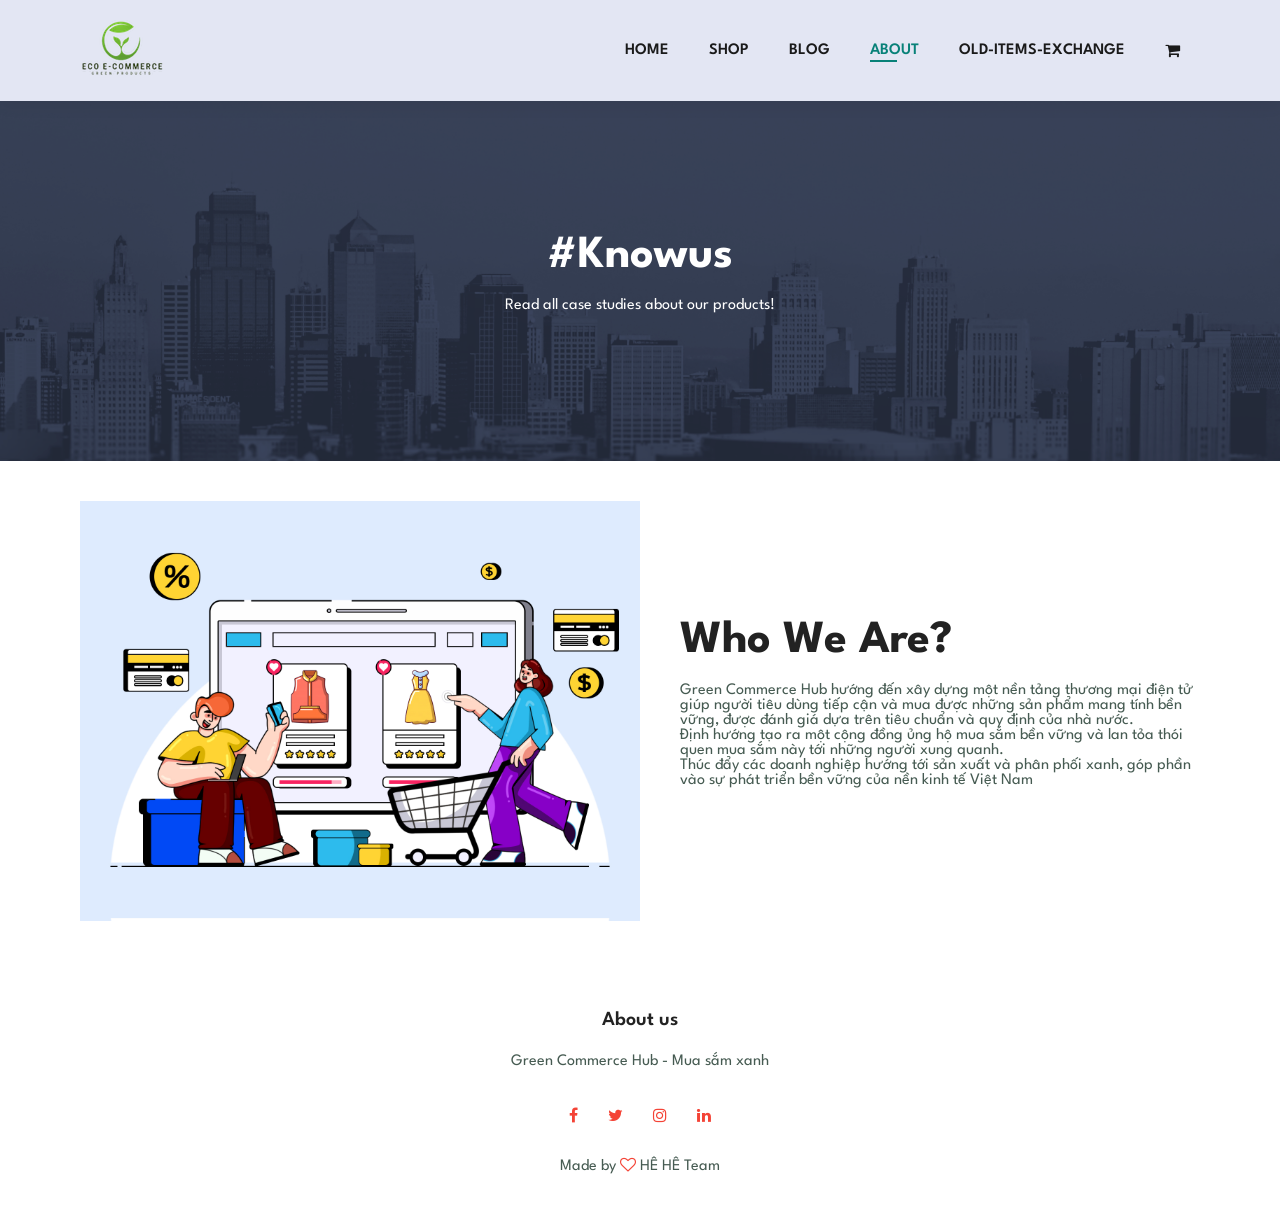
<file: about.html>
<!DOCTYPE html>
<html lang="en">

    <head>
        <meta charset="UTF-8">
        <meta http-equiv="X-UA-Compatible" content="IE=edge">
        <meta name="viewport" content="width=device-width, initial-scale=1.0">
        <title>Tech2etc Ecommerce Tutorial</title>
        <link rel="stylesheet" href="https://cdnjs.cloudflare.com/ajax/libs/font-awesome/4.7.0/css/font-awesome.min.css">
        
        <link rel="stylesheet" href="style.css">
    </head>

<body>
        <section id="header">
            <a href="#"><img src="img/logo.png" class="logo" alt=""></a>
            <div>
                <ul id="navbar">
                    <li><a href="index.html">HOME</a></li>
                    <li><a href="shop.html">SHOP</a></li>
                    <li><a href="blog.html">BLOG</a></li>
                    <li><a class="active" href="about.html">ABOUT</a></li>
                    <li><a href="contact.html">OLD-ITEMS-EXCHANGE</a></li>
                    <li><a href="cart.html"><i class="fa fa-shopping-cart"></i></a></li>
                </ul>
            </div>
        </section>

        <script src="script.js"></script>
    
    <section id="page-header" class="about-header">
        
        <h2>#Knowus</h2>
       
        <p>Read all case studies about our products!</p>
        
    </section>
    <section id="about-head" class="section-p1">
        <img src="img/about/a6.jpg" alt="">
        <div>
            <h2>Who We Are?</h2>
            <p>Green Commerce Hub hướng đến xây dựng một nền tảng thương mại điện tử giúp người tiêu dùng tiếp cận và mua được những sản phẩm mang tính bền vững, được đánh giá dựa trên tiêu chuẩn và quy định của nhà nước.<br>
                Định hướng tạo ra một cộng đồng ủng hộ mua sắm bền vững và lan tỏa thói quen mua sắm này tới những người xung quanh.<br>
                Thúc đẩy các doanh nghiệp hướng tới sản xuất và phân phối xanh, góp phần vào sự phát triển bền vững của nền kinh tế Việt Nam
                </p>
        </div>
    </section>
   

    <section class="footer">
        <h4>About us</h4>
        <p>Green Commerce Hub - Mua sắm xanh</p>
        <div class="icons">
            <i class="fa fa-facebook"></i>
            <i class="fa fa-twitter"></i>
            <i class="fa fa-instagram"></i>
            <i class="fa fa-linkedin"></i>

        </div>
        <p>Made by <i class="fa fa-heart-o"></i> HÊ HÊ Team</p>
    </section>
</body>

</html>
</file>
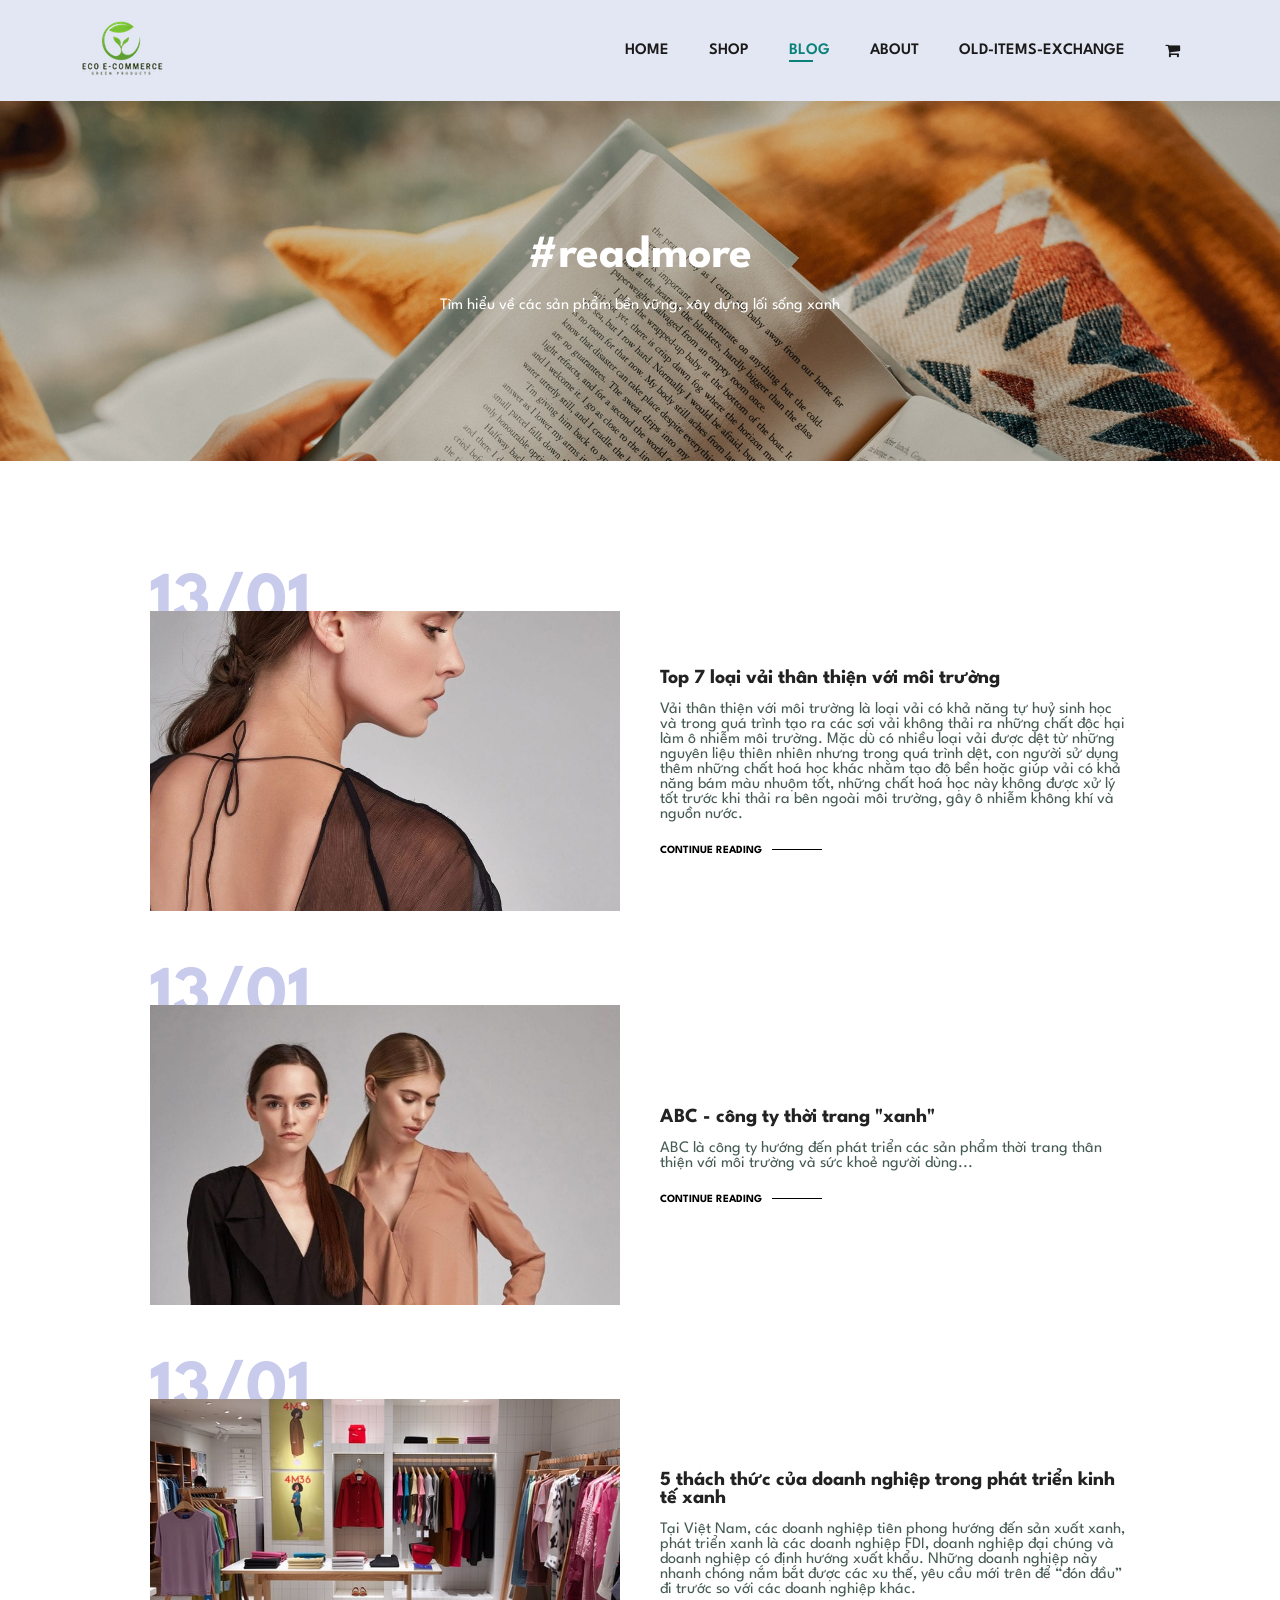
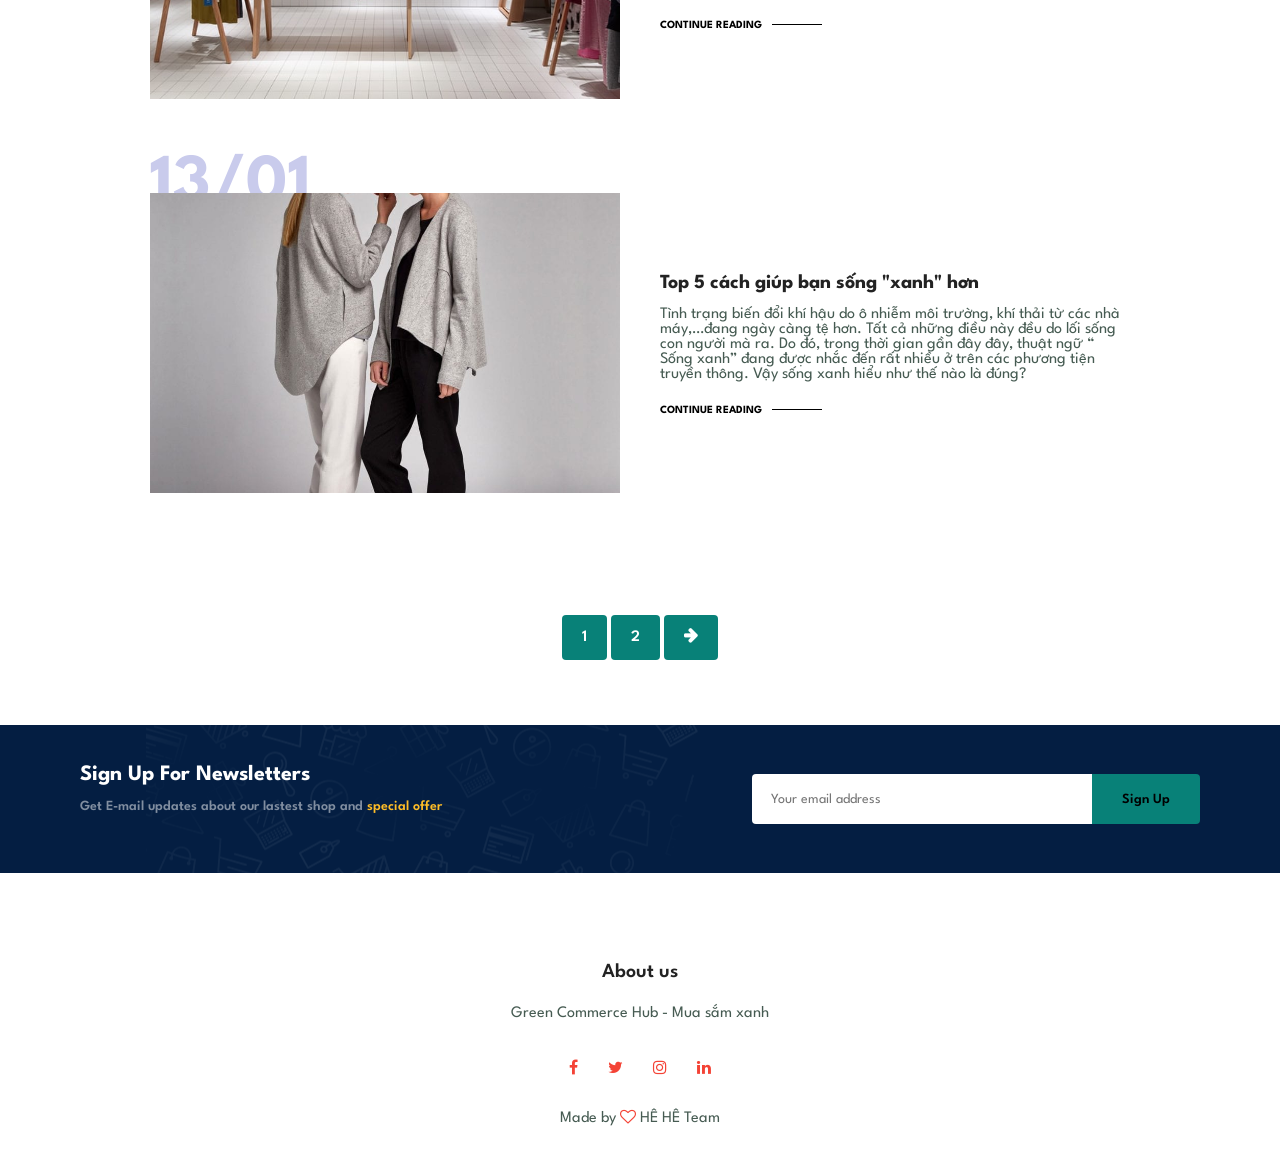
<file: blog.html>
<!DOCTYPE html>
<html lang="en">

    <head>
        <meta charset="UTF-8">
        <meta http-equiv="X-UA-Compatible" content="IE=edge">
        <meta name="viewport" content="width=device-width, initial-scale=1.0">
        <title>Tech2etc Ecommerce Tutorial</title>
        <link rel="stylesheet" href="https://cdnjs.cloudflare.com/ajax/libs/font-awesome/4.7.0/css/font-awesome.min.css">
        
        <link rel="stylesheet" href="style.css">
    </head>

<body>
        <section id="header">
            <a href="#"><img src="img/logo.png" class="logo" alt=""></a>
            <div>
                <ul id="navbar">
                    <li><a href="index.html">HOME</a></li>
                    <li><a href="shop.html">SHOP</a></li>
                    <li><a class="active"  href="blog.html">BLOG</a></li>
                    <li><a href="about.html">ABOUT</a></li>
                    <li><a href="contact.html">OLD-ITEMS-EXCHANGE</a></li>
                    <li><a href="cart.html"><i class="fa fa-shopping-cart"></i></a></li>
                </ul>
            </div>
        </section>

        <script src="script.js"></script>
    
    <section id="page-header" class="blog-header">
        
        <h2>#readmore</h2>
       
        <p>Tìm hiểu về các sản phẩm bền vững, xây dựng lối sống xanh</p>
        
    </section>
    <section id="blog">
        <div class="blog-box">
            <div class="blog-img">
                <img src="img/blog/b1.jpg" alt="">

            </div>
            <div class="blog-details">
                <h4>Top 7 loại vải thân thiện với môi trường</h4>
                <p>
                    Vải thân thiện với môi trường là loại vải có khả năng tự huỷ sinh học và trong quá trình tạo ra các sợi vải không thải ra những chất độc hại làm ô nhiễm môi trường.
                    Mặc dù có nhiều loại vải được dệt từ những nguyên liệu thiên nhiên nhưng trong quá trình dệt, con người sử dụng thêm những chất hoá học khác nhằm tạo độ bền hoặc giúp 
                    vải có khả năng bám màu nhuộm tốt, những chất hoá học này không được xử lý tốt trước khi thải ra bên ngoài môi trường, gây ô nhiễm không khí và nguồn nước.
                </p>
                <a href="#">CONTINUE READING</a>
            </div>
            <h1>13/01</h1>
        </div>
        <div class="blog-box">
            <div class="blog-img">
                <img src="img/blog/b2.jpg" alt="">

            </div>
            <div class="blog-details">
                <h4>ABC - công ty thời trang "xanh"</h4>
                <p>
                    ABC là công ty hướng đến phát triển các sản phẩm thời trang thân thiện với môi trường và sức khoẻ người dùng...
                </p>
                <a href="#">CONTINUE READING</a>
            </div>
            <h1>13/01</h1>
        </div>
        <div class="blog-box">
            <div class="blog-img">
                <img src="img/blog/b3.jpg" alt="">

            </div>
            <div class="blog-details">
                <h4>5 thách thức của doanh nghiệp trong phát triển kinh tế xanh</h4>
                <p>
                    Tại Việt Nam, các doanh nghiệp tiên phong hướng đến sản xuất xanh, phát triển xanh là các doanh nghiệp FDI, doanh nghiệp đại chúng và doanh nghiệp có định hướng xuất khẩu. 
                    Những doanh nghiệp này nhanh chóng nắm bắt được các xu thế, yêu cầu mới trên để “đón đầu” đi trước so với các doanh nghiệp khác.
                </p>
                <a href="#">CONTINUE READING</a>
            </div>
            <h1>13/01</h1>
        </div>
        <div class="blog-box">
            <div class="blog-img">
                <img src="img/blog/b4.jpg" alt="">

            </div>
            <div class="blog-details">
                <h4>Top 5 cách giúp bạn sống "xanh" hơn</h4>
                <p>
                    Tình trạng biến đổi khí hậu do ô nhiễm môi trường, khí thải từ các nhà máy,…đang ngày càng tệ hơn. Tất cả những điều này đều do lối sống con người mà ra.
                    Do đó, trong thời gian gần đây đây, thuật ngữ “ Sống xanh” đang được nhắc đến rất nhiều ở trên các phương tiện truyền thông.
                    Vậy sống xanh hiểu như thế nào là đúng?
                </p>
                <a href="#">CONTINUE READING</a>
            </div>
            <h1>13/01</h1>
        </div>
    </section>
    
    
    
    <section id="pagination" class="section-p1">
        <a href="#">1</a>
        <a href="#">2</a>
        <a href="#"><i class="fa fa-arrow-right"></i></a>
    </section>
    
    

    <section id="newsletter" class="section-p1 section-m1">
        <div class="newstext">
            <h4>Sign Up For Newsletters</h4>
            <p>Get E-mail updates about our lastest shop and <span>special offer</span> </p>
        </div>
        <div class="form">
            <input type="text" placeholder="Your email address">
            <button class="normal">Sign Up</button>
        </div>
    </section>

    <section class="footer">
        <h4>About us</h4>
        <p>Green Commerce Hub - Mua sắm xanh</p>
        <div class="icons">
            <i class="fa fa-facebook"></i>
            <i class="fa fa-twitter"></i>
            <i class="fa fa-instagram"></i>
            <i class="fa fa-linkedin"></i>

        </div>
        <p>Made by <i class="fa fa-heart-o"></i> HÊ HÊ Team</p>
    </section>
</body>

</html>
</file>
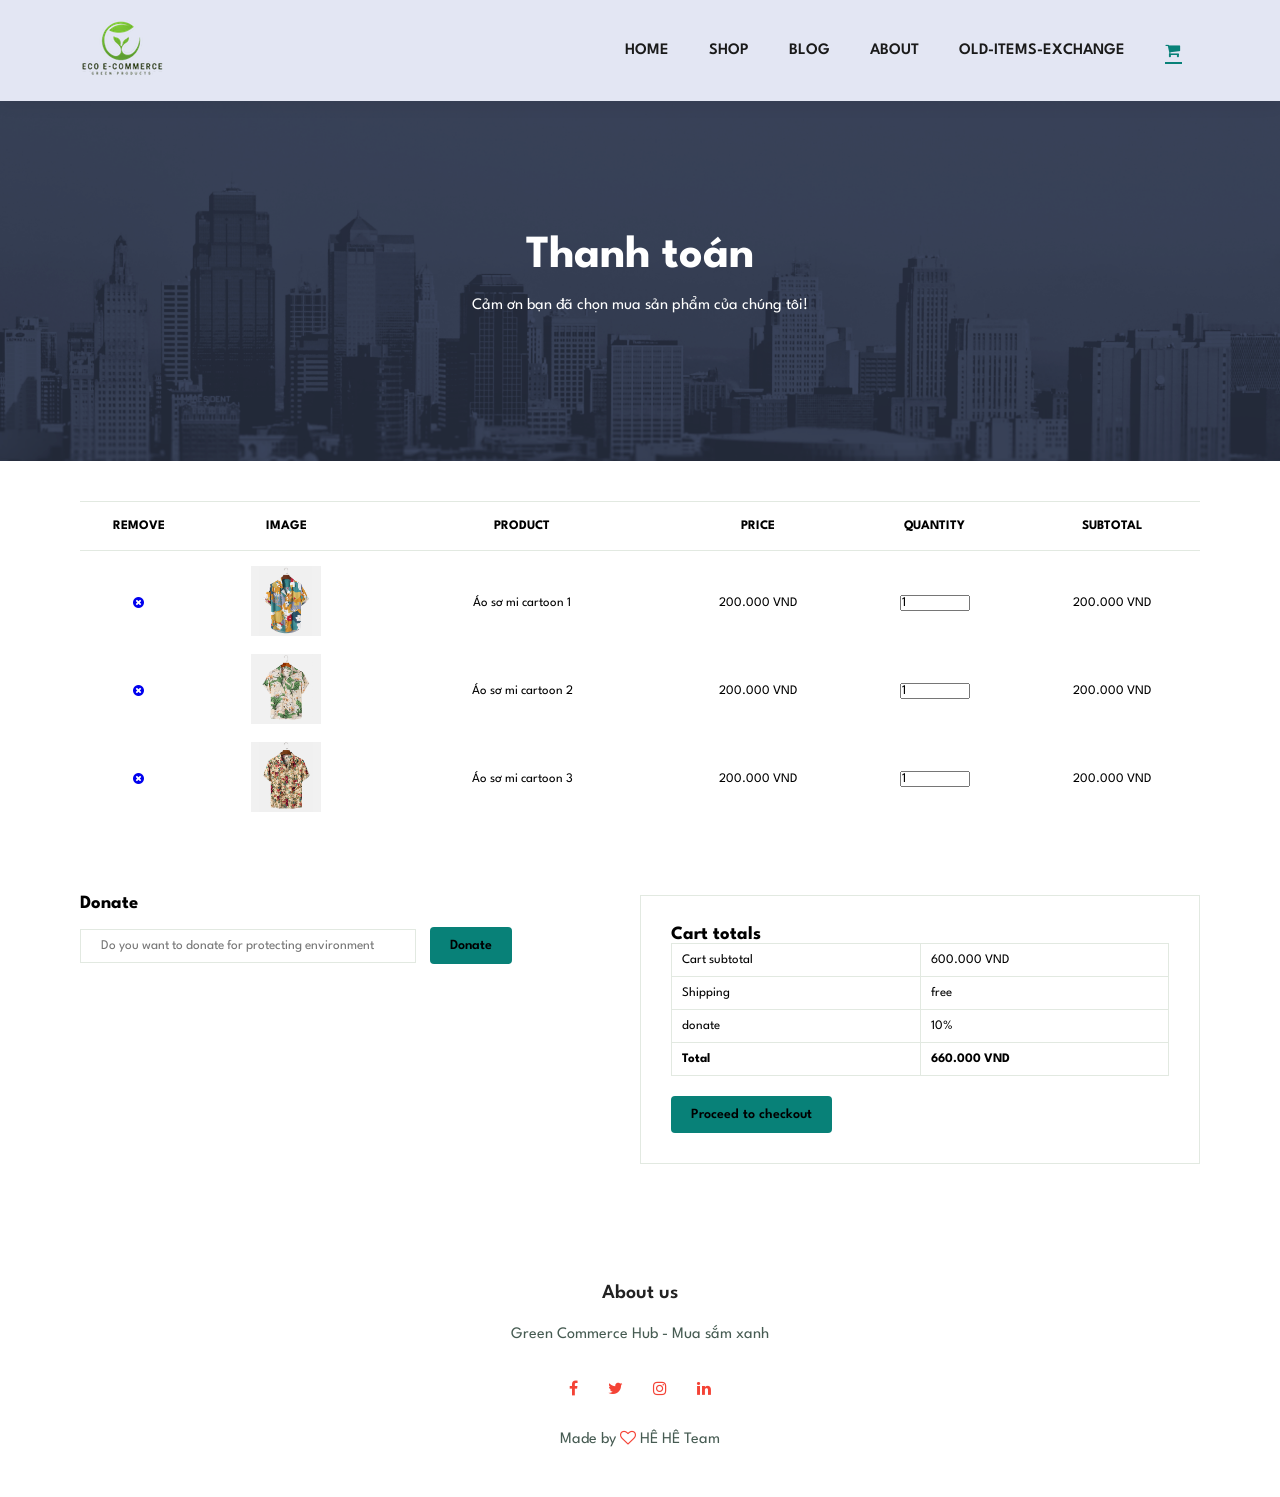
<file: cart.html>
<!DOCTYPE html>
<html lang="en">

    <head>
        <meta charset="UTF-8">
        <meta http-equiv="X-UA-Compatible" content="IE=edge">
        <meta name="viewport" content="width=device-width, initial-scale=1.0">
        <title>Tech2etc Ecommerce Tutorial</title>
        <link rel="stylesheet" href="https://cdnjs.cloudflare.com/ajax/libs/font-awesome/4.7.0/css/font-awesome.min.css">
        
        <link rel="stylesheet" href="style.css">
    </head>

<body>
        <section id="header">
            <a href="#"><img src="img/logo.png" class="logo" alt=""></a>
            <div>
                <ul id="navbar">
                    <li><a href="index.html">HOME</a></li>
                    <li><a href="shop.html">SHOP</a></li>
                    <li><a href="blog.html">BLOG</a></li>
                    <li><a href="about.html">ABOUT</a></li>
                    <li><a href="contact.html">OLD-ITEMS-EXCHANGE</a></li>
                    <li><a class="active" href="cart.html"><i class="fa fa-shopping-cart"></i></a></li>
                </ul>
            </div>
        </section>

        <script src="script.js"></script>
    
    <section id="page-header" class="about-header">
        
        <h2>Thanh toán</h2>
       
        <p>Cảm ơn bạn đã chọn mua sản phẩm của chúng tôi!</p>
        
    </section>
    
    <section id="cart" class="section-p1">
        <table width="100%">
            <thead>
                <tr>
                    <td>Remove</td>
                    <td>Image</td>
                    <td>Product</td>
                    <td>Price</td>
                    <td>Quantity</td>
                    <td>Subtotal</td>
                </tr>
            </thead>
            <tbody>
                <tr>
                    <td><a href="#"><i class="fa fa-times-circle"></i></a></td>
                    <td><img src="img/products/f1.jpg" alt=""></td>
                    <td>Áo sơ mi cartoon 1</td>
                    <td>200.000 VND</td>
                    <td><input type="number" value="1"></td>
                    <td>200.000 VND</td>
                </tr>
                <tr>
                    <td><a href="#"><i class="fa fa-times-circle"></i></a></td>
                    <td><img src="img/products/f2.jpg" alt=""></td>
                    <td>Áo sơ mi cartoon 2</td>
                    <td>200.000 VND</td>
                    <td><input type="number" value="1"></td>
                    <td>200.000 VND</td>
                </tr>
                <tr>
                    <td><a href="#"><i class="fa fa-times-circle"></i></a></td>
                    <td><img src="img/products/f3.jpg" alt=""></td>
                    <td>Áo sơ mi cartoon 3</td>
                    <td>200.000 VND</td>
                    <td><input type="number" value="1"></td>
                    <td>200.000 VND</td>
                </tr>
            </tbody>
        </table>
    </section>

    <section id="cart-add" class="section-p1">
        <div id="coupon">
            <h3>Donate</h3>
            <div>
                <input type="text" placeholder="Do you want to donate for protecting environment">
                <button class="normal">Donate</button>
            </div>
        </div>
        <div id="subtotal">
            <h3>Cart totals</h3>
            <table>
                <tr>
                    <td>Cart subtotal</td>
                    <td>600.000 VND</td>
                </tr>
                <tr>
                    <td>Shipping</td>
                    <td>free</td>
                </tr>
                <tr>
                    <td>donate</td>
                    <td>10%</td>
                </tr>
                <tr>
                    <td><strong>Total</strong></td>
                    <td><strong>660.000 VND</strong></td>
                </tr>
            </table>
            <button class="normal">Proceed to checkout</button>
        </div>
    </section>
   

    <section class="footer">
        <h4>About us</h4>
        <p>Green Commerce Hub - Mua sắm xanh</p>
        <div class="icons">
            <i class="fa fa-facebook"></i>
            <i class="fa fa-twitter"></i>
            <i class="fa fa-instagram"></i>
            <i class="fa fa-linkedin"></i>

        </div>
        <p>Made by <i class="fa fa-heart-o"></i> HÊ HÊ Team</p>
    </section>
</body>

</html>
</file>
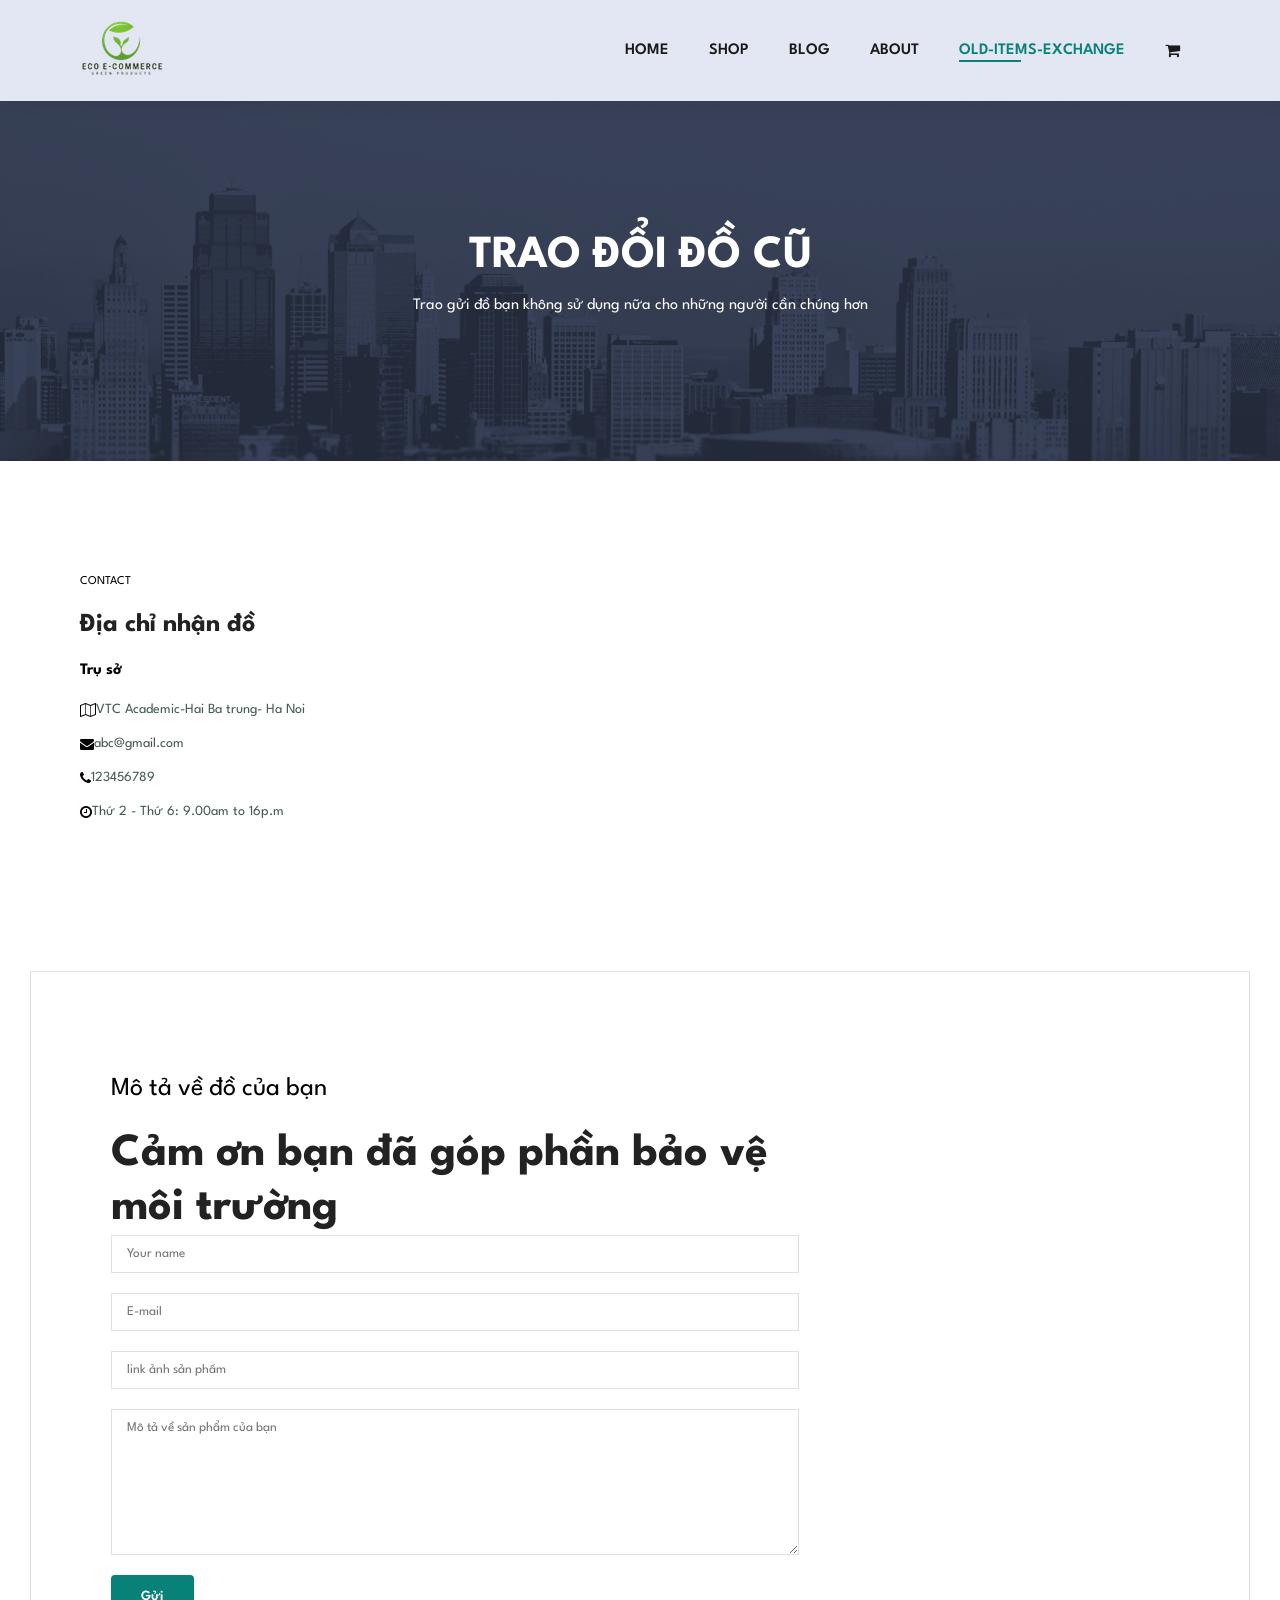
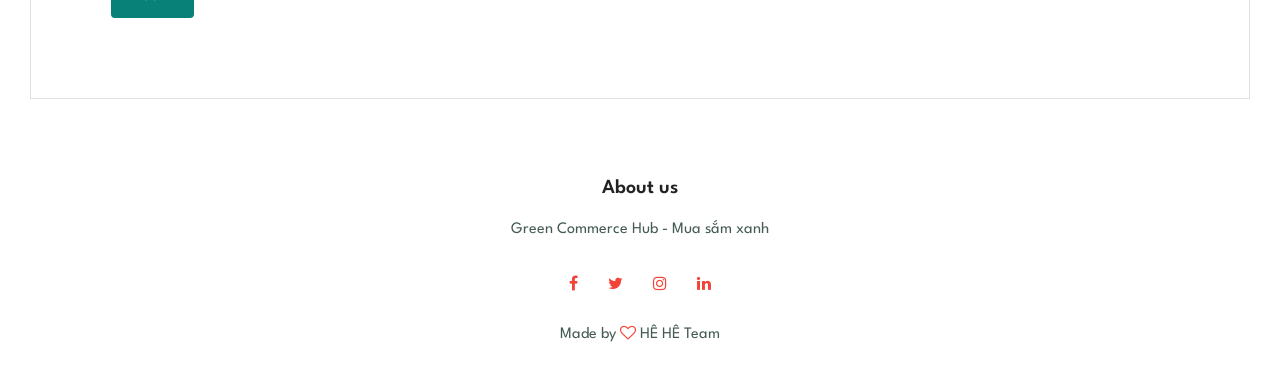
<file: contact.html>
<!DOCTYPE html>
<html lang="en">

    <head>
        <meta charset="UTF-8">
        <meta http-equiv="X-UA-Compatible" content="IE=edge">
        <meta name="viewport" content="width=device-width, initial-scale=1.0">
        <title>Tech2etc Ecommerce Tutorial</title>
        <link rel="stylesheet" href="https://cdnjs.cloudflare.com/ajax/libs/font-awesome/4.7.0/css/font-awesome.min.css">
        
        <link rel="stylesheet" href="style.css">
    </head>

<body>
        <section id="header">
            <a href="#"><img src="img/logo.png" class="logo" alt=""></a>
            <div>
                <ul id="navbar">
                    <li><a href="index.html">HOME</a></li>
                    <li><a href="shop.html">SHOP</a></li>
                    <li><a href="blog.html">BLOG</a></li>
                    <li><a href="about.html">ABOUT</a></li>
                    <li><a class="active" href="contact.html">OLD-ITEMS-EXCHANGE</a></li>
                    <li><a href="cart.html"><i class="fa fa-shopping-cart"></i></a></li>
                </ul>
            </div>
        </section>

        <script src="script.js"></script>
    
    <section id="page-header" class="about-header">
        
        <h2>TRAO ĐỔI ĐỒ CŨ</h2>
       
        <p>Trao gửi đồ bạn không sử dụng nữa cho những người cần chúng hơn</p>
        
    </section>
    <section id="contact-details" class="section-p1">
        <div class="details">
            <span>CONTACT</span>
            <h2>Địa chỉ nhận đồ</h2>
            <h3>Trụ sở</h3>
            <div>
                <li>
                    <i class="fa fa-map-o"></i>
                    <p>VTC Academic-Hai Ba trung- Ha Noi</p>
                </li>
                <li>
                    <i class="fa fa-envelope"></i>
                    <p>abc@gmail.com</p>
                </li>
                <li>
                    <i class="fa fa-phone"></i>
                    <p>123456789</p>
                </li>
                <li>
                    <i class="fa fa-clock-o"></i>
                    <p>Thứ 2 - Thứ 6: 9.00am to 16p.m</p>
                </li>
            </div>
         
        </div>
        <div class="map">
            <iframe src="https://www.google.com/maps/embed?pb=!1m18!1m12!1m3!1d3724.9413903606023!2d105.85920187531119!3d20.994986380645972!2m3!1f0!2f0!3f0!3m2!1i1024!2i768!4f13.1!3m3!1m2!1s0x3135ac0fd68adf91%3A0x3f11712e71a7b04d!2sVTC%20Academy!5e0!3m2!1sen!2s!4v1696084066893!5m2!1sen!2s"
             width="600" height="450" style="border:0;" allowfullscreen="" loading="lazy" ></iframe>
        </div>
    </section>
    <section id="form-details">
        <form action="">
            <span>Mô tả về đồ của bạn</span>
            <h2>Cảm ơn bạn đã góp phần bảo vệ môi trường</h2>
            <input type="text" placeholder="Your name">
            <input type="text" placeholder="E-mail">
            <input type="text" placeholder="link ảnh sản phẩm">
            <textarea name="" id="" cols="30" rows="10" placeholder="Mô tả về sản phẩm của bạn"></textarea>
            <button class="normal">Gửi</button>
        </form>
    </section>
   

    <section class="footer">
        <h4>About us</h4>
        <p>Green Commerce Hub - Mua sắm xanh</p>
        <div class="icons">
            <i class="fa fa-facebook"></i>
            <i class="fa fa-twitter"></i>
            <i class="fa fa-instagram"></i>
            <i class="fa fa-linkedin"></i>

        </div>
        <p>Made by <i class="fa fa-heart-o"></i> HÊ HÊ Team</p>
    </section>
</body>

</html>
</file>
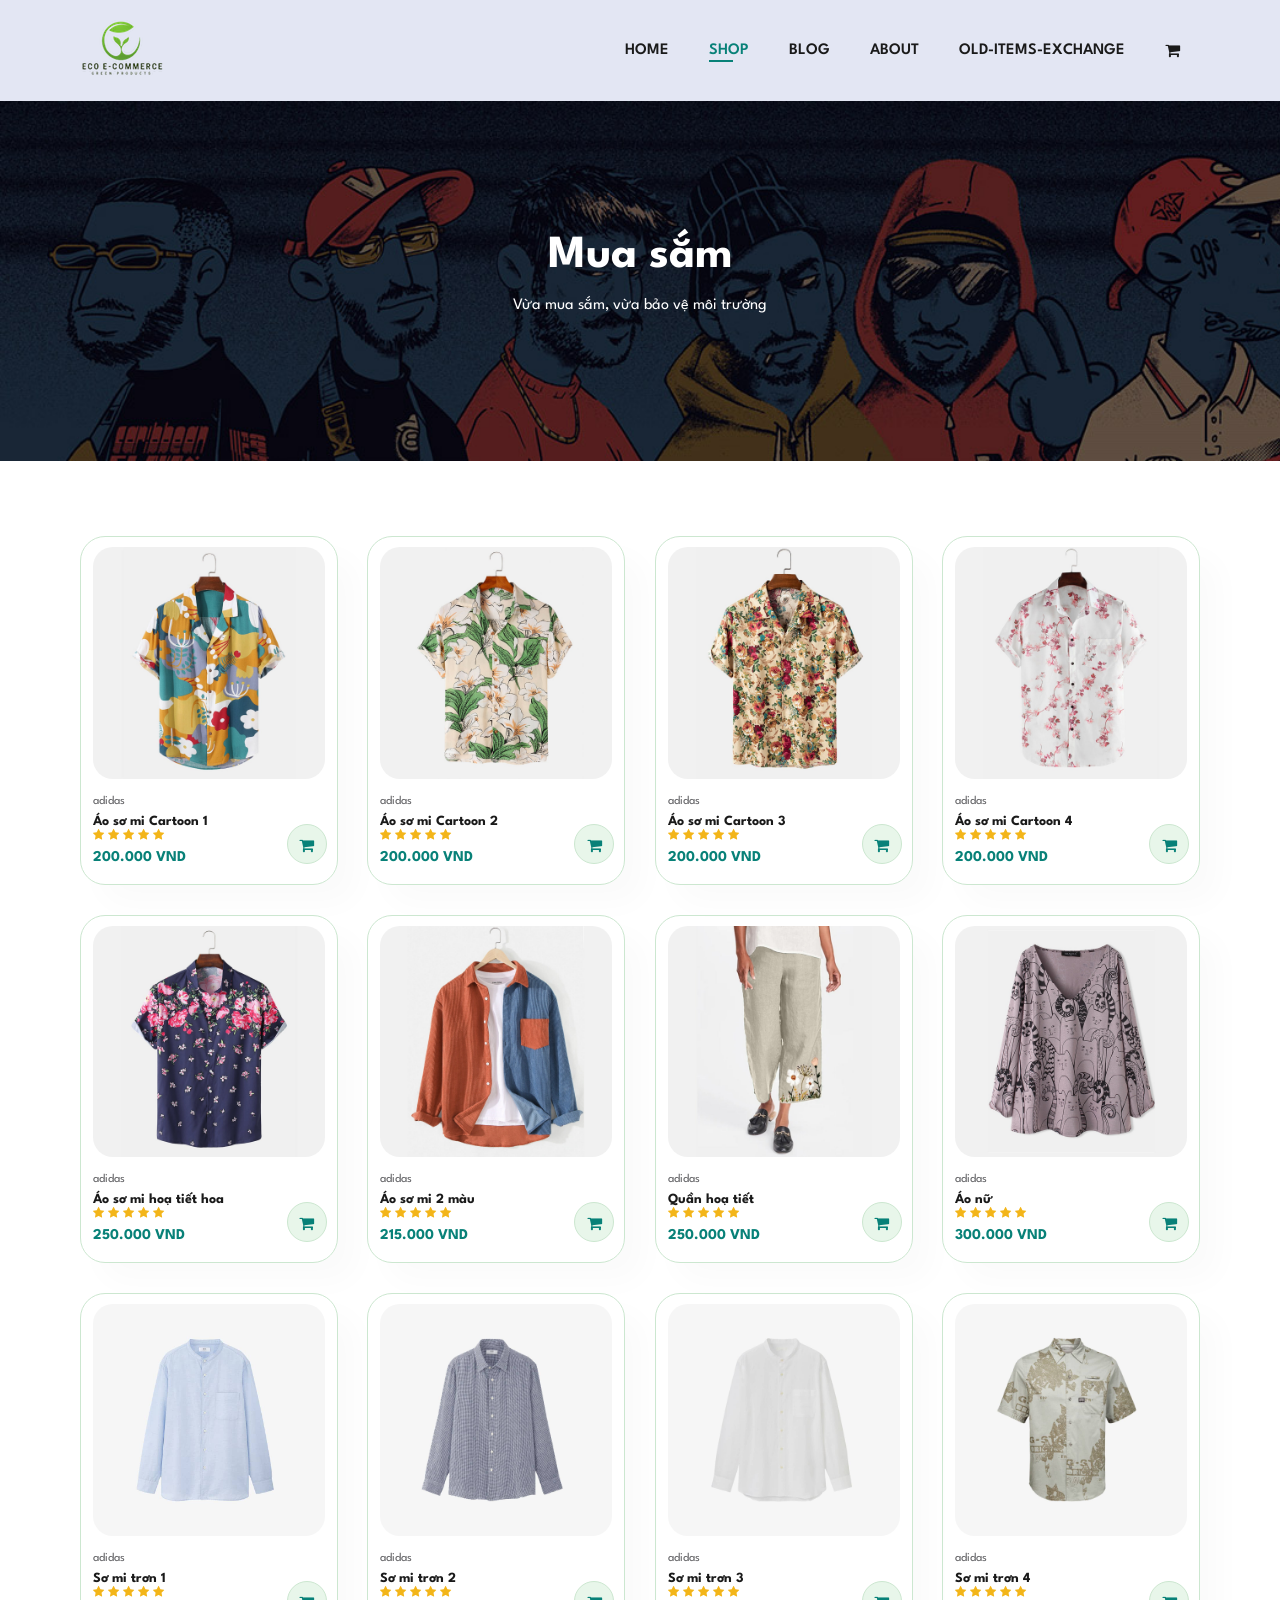
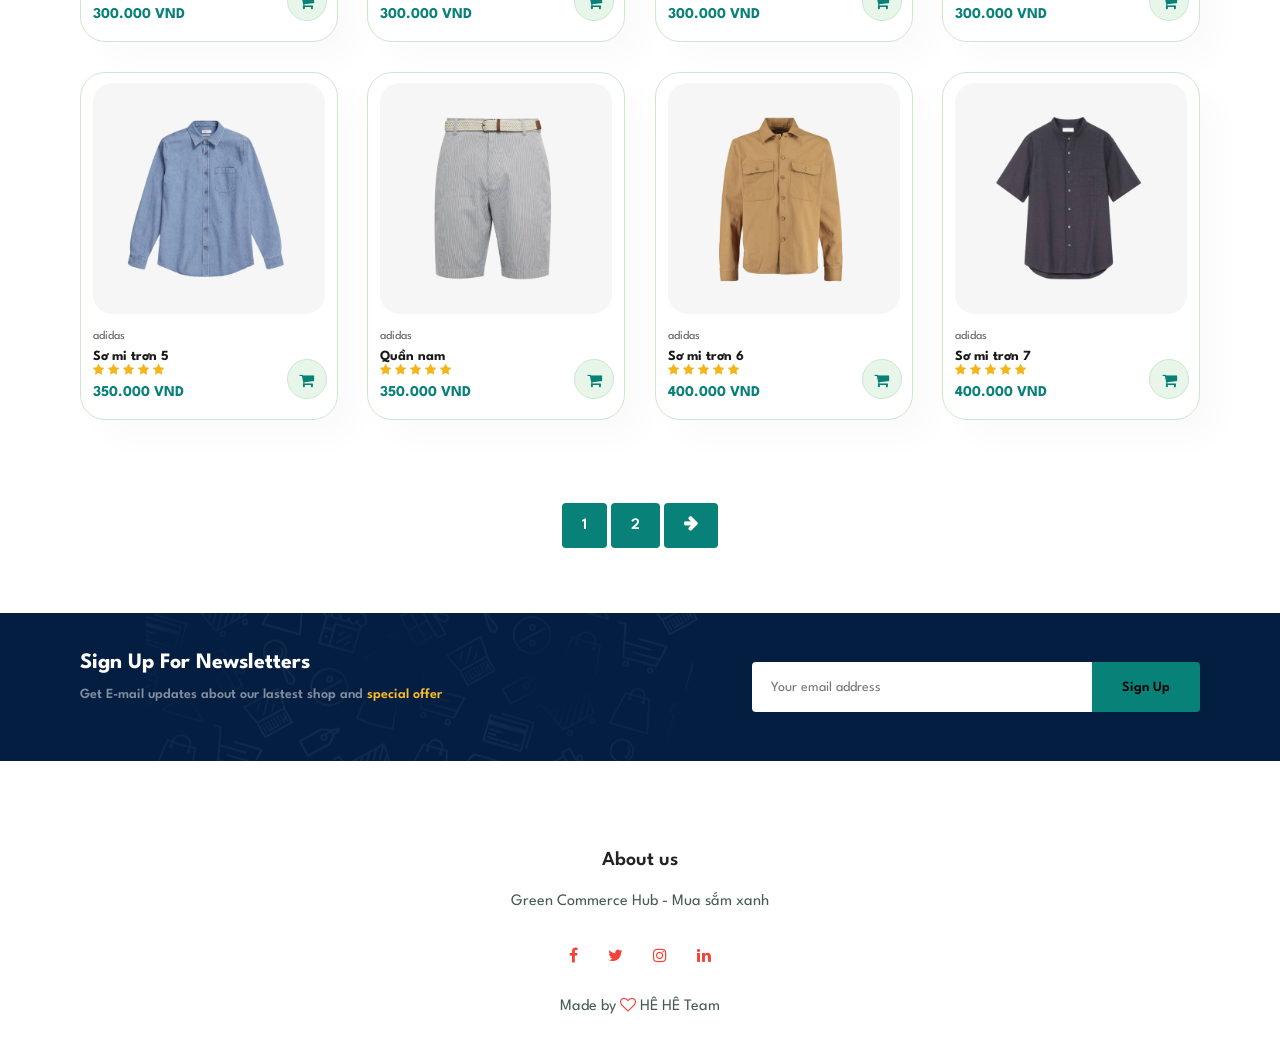
<file: shop.html>
<!DOCTYPE html>
<html lang="en">

    <head>
        <meta charset="UTF-8">
        <meta http-equiv="X-UA-Compatible" content="IE=edge">
        <meta name="viewport" content="width=device-width, initial-scale=1.0">
        <title>Tech2etc Ecommerce Tutorial</title>
        <link rel="stylesheet" href="https://cdnjs.cloudflare.com/ajax/libs/font-awesome/4.7.0/css/font-awesome.min.css">
        
        <link rel="stylesheet" href="style.css">
    </head>

<body>
        <section id="header">
            <a href="#"><img src="img/logo.png" class="logo" alt=""></a>
            <div>
                <ul id="navbar">
                    <li><a href="index.html">HOME</a></li>
                    <li><a class="active" href="shop.html">SHOP</a></li>
                    <li><a href="blog.html">BLOG</a></li>
                    <li><a href="about.html">ABOUT</a></li>
                    <li><a href="contact.html">OLD-ITEMS-EXCHANGE</a></li>
                    <li><a href="cart.html"><i class="fa fa-shopping-cart"></i></a></li>
                </ul>
            </div>
        </section>

        <script src="script.js"></script>
    
    <section id="page-header">
        
        <h2>Mua sắm</h2>
       
        <p>Vừa mua sắm, vừa bảo vệ môi trường</p>
        
    </section>

    
    <section id="products1" class="section-p1">
        <div class="pro-container">
            <div class="pro" onclick="window.location.href='sproduct.html';">
                <img src="img/products/f1.jpg" alt="">
                <div class="des">
                    <span>adidas</span>
                    <h5>Áo sơ mi Cartoon 1</h5>
                    <div class="star">
                        <i class="fa fa-star"></i>
                        <i class="fa fa-star"></i>
                        <i class="fa fa-star"></i>
                        <i class="fa fa-star"></i>
                        <i class="fa fa-star"></i>
                    </div>
                    <h4>200.000 VND</h4>
                </div>
                <a href="#"><i class="fa fa-shopping-cart cart"></i></a>
            </div>

            <div class="pro">
                <img src="img/products/f2.jpg" alt="">
                <div class="des">
                    <span>adidas</span>
                    <h5>Áo sơ mi Cartoon 2</h5>
                    <div class="star">
                        <i class="fa fa-star"></i>
                        <i class="fa fa-star"></i>
                        <i class="fa fa-star"></i>
                        <i class="fa fa-star"></i>
                        <i class="fa fa-star"></i>
                    </div>
                    <h4>200.000 VND</h4>
                </div>
                <a href="#"><i class="fa fa-shopping-cart cart"></i></a>
            </div>

            <div class="pro">
                <img src="img/products/f3.jpg" alt="">
                <div class="des">
                    <span>adidas</span>
                    <h5>Áo sơ mi Cartoon 3</h5>
                    <div class="star">
                        <i class="fa fa-star"></i>
                        <i class="fa fa-star"></i>
                        <i class="fa fa-star"></i>
                        <i class="fa fa-star"></i>
                        <i class="fa fa-star"></i>
                    </div>
                    <h4>200.000 VND</h4>
                </div>
                <a href="#"><i class="fa fa-shopping-cart cart"></i></a>
            </div>

            <div class="pro">
                <img src="img/products/f4.jpg" alt="">
                <div class="des">
                    <span>adidas</span>
                    <h5>Áo sơ mi Cartoon 4</h5>
                    <div class="star">
                        <i class="fa fa-star"></i>
                        <i class="fa fa-star"></i>
                        <i class="fa fa-star"></i>
                        <i class="fa fa-star"></i>
                        <i class="fa fa-star"></i>
                    </div>
                    <h4>200.000 VND</h4>
                </div>
                <a href="#"><i class="fa fa-shopping-cart cart"></i></a>
            </div>

            <div class="pro">
                <img src="img/products/f5.jpg" alt="">
                <div class="des">
                    <span>adidas</span>
                    <h5>Áo sơ mi hoạ tiết hoa</h5>
                    <div class="star">
                        <i class="fa fa-star"></i>
                        <i class="fa fa-star"></i>
                        <i class="fa fa-star"></i>
                        <i class="fa fa-star"></i>
                        <i class="fa fa-star"></i>
                    </div>
                    <h4>250.000 VND</h4>
                </div>
                <a href="#"><i class="fa fa-shopping-cart cart"></i></a>
            </div>

            <div class="pro">
                <img src="img/products/f6.jpg" alt="">
                <div class="des">
                    <span>adidas</span>
                    <h5>Áo sơ mi 2 màu</h5>
                    <div class="star">
                        <i class="fa fa-star"></i>
                        <i class="fa fa-star"></i>
                        <i class="fa fa-star"></i>
                        <i class="fa fa-star"></i>
                        <i class="fa fa-star"></i>
                    </div>
                    <h4>215.000 VND</h4>
                </div>
                <a href="#"><i class="fa fa-shopping-cart cart"></i></a>
            </div>

            <div class="pro">
                <img src="img/products/f7.jpg" alt="">
                <div class="des">
                    <span>adidas</span>
                    <h5>Quần hoạ tiết</h5>
                    <div class="star">
                        <i class="fa fa-star"></i>
                        <i class="fa fa-star"></i>
                        <i class="fa fa-star"></i>
                        <i class="fa fa-star"></i>
                        <i class="fa fa-star"></i>
                    </div>
                    <h4>250.000 VND</h4>
                </div>
                <a href="#"><i class="fa fa-shopping-cart cart"></i></a>
            </div>

            <div class="pro">
                <img src="img/products/f8.jpg" alt="">
                <div class="des">
                    <span>adidas</span>
                    <h5>Áo nữ</h5>
                    <div class="star">
                        <i class="fa fa-star"></i>
                        <i class="fa fa-star"></i>
                        <i class="fa fa-star"></i>
                        <i class="fa fa-star"></i>
                        <i class="fa fa-star"></i>
                    </div>
                    <h4>300.000 VND</h4>
                </div>
                <a href="#"><i class="fa fa-shopping-cart cart"></i></a>
            </div>
            
            <div class="pro">
                <img src="img/products/n1.jpg" alt="">
                <div class="des">
                    <span>adidas</span>
                    <h5>Sơ mi trơn 1</h5>
                    <div class="star">
                        <i class="fa fa-star"></i>
                        <i class="fa fa-star"></i>
                        <i class="fa fa-star"></i>
                        <i class="fa fa-star"></i>
                        <i class="fa fa-star"></i>
                    </div>
                    <h4>300.000 VND</h4>
                </div>
                <a href="#"><i class="fa fa-shopping-cart cart"></i></a>
            </div>

            <div class="pro">
                <img src="img/products/n2.jpg" alt="">
                <div class="des">
                    <span>adidas</span>
                    <h5>Sơ mi trơn 2</h5>
                    <div class="star">
                        <i class="fa fa-star"></i>
                        <i class="fa fa-star"></i>
                        <i class="fa fa-star"></i>
                        <i class="fa fa-star"></i>
                        <i class="fa fa-star"></i>
                    </div>
                    <h4>300.000 VND</h4>
                </div>
                <a href="#"><i class="fa fa-shopping-cart cart"></i></a>
            </div>

            <div class="pro">
                <img src="img/products/n3.jpg" alt="">
                <div class="des">
                    <span>adidas</span>
                    <h5>Sơ mi trơn 3</h5>
                    <div class="star">
                        <i class="fa fa-star"></i>
                        <i class="fa fa-star"></i>
                        <i class="fa fa-star"></i>
                        <i class="fa fa-star"></i>
                        <i class="fa fa-star"></i>
                    </div>
                    <h4>300.000 VND</h4>
                </div>
                <a href="#"><i class="fa fa-shopping-cart cart"></i></a>
            </div>

            <div class="pro">
                <img src="img/products/n4.jpg" alt="">
                <div class="des">
                    <span>adidas</span>
                    <h5>Sơ mi trơn 4</h5>
                    <div class="star">
                        <i class="fa fa-star"></i>
                        <i class="fa fa-star"></i>
                        <i class="fa fa-star"></i>
                        <i class="fa fa-star"></i>
                        <i class="fa fa-star"></i>
                    </div>
                    <h4>300.000 VND</h4>
                </div>
                <a href="#"><i class="fa fa-shopping-cart cart"></i></a>
            </div>

            <div class="pro">
                <img src="img/products/n5.jpg" alt="">
                <div class="des">
                    <span>adidas</span>
                    <h5>Sơ mi trơn 5</h5>
                    <div class="star">
                        <i class="fa fa-star"></i>
                        <i class="fa fa-star"></i>
                        <i class="fa fa-star"></i>
                        <i class="fa fa-star"></i>
                        <i class="fa fa-star"></i>
                    </div>
                    <h4>350.000 VND</h4>
                </div>
                <a href="#"><i class="fa fa-shopping-cart cart"></i></a>
            </div>

            <div class="pro">
                <img src="img/products/n6.jpg" alt="">
                <div class="des">
                    <span>adidas</span>
                    <h5>Quần nam</h5>
                    <div class="star">
                        <i class="fa fa-star"></i>
                        <i class="fa fa-star"></i>
                        <i class="fa fa-star"></i>
                        <i class="fa fa-star"></i>
                        <i class="fa fa-star"></i>
                    </div>
                    <h4>350.000 VND</h4>
                </div>
                <a href="#"><i class="fa fa-shopping-cart cart"></i></a>
            </div>

            <div class="pro">
                <img src="img/products/n7.jpg" alt="">
                <div class="des">
                    <span>adidas</span>
                    <h5>Sơ mi trơn 6</h5>
                    <div class="star">
                        <i class="fa fa-star"></i>
                        <i class="fa fa-star"></i>
                        <i class="fa fa-star"></i>
                        <i class="fa fa-star"></i>
                        <i class="fa fa-star"></i>
                    </div>
                    <h4>400.000 VND</h4>
                </div>
                <a href="#"><i class="fa fa-shopping-cart cart"></i></a>
            </div>

            <div class="pro">
                <img src="img/products/n8.jpg" alt="">
                <div class="des">
                    <span>adidas</span>
                    <h5>Sơ mi trơn 7</h5>
                    <div class="star">
                        <i class="fa fa-star"></i>
                        <i class="fa fa-star"></i>
                        <i class="fa fa-star"></i>
                        <i class="fa fa-star"></i>
                        <i class="fa fa-star"></i>
                    </div>
                    <h4>400.000 VND</h4>
                </div>
                <a href="#"><i class="fa fa-shopping-cart cart"></i></a>
            </div>
            
        </div>
    </section>
    
    <section id="pagination" class="section-p1">
        <a href="#">1</a>
        <a href="#">2</a>
        <a href="#"><i class="fa fa-arrow-right"></i></a>
    </section>
    
    

    <section id="newsletter" class="section-p1 section-m1">
        <div class="newstext">
            <h4>Sign Up For Newsletters</h4>
            <p>Get E-mail updates about our lastest shop and <span>special offer</span> </p>
        </div>
        <div class="form">
            <input type="text" placeholder="Your email address">
            <button class="normal">Sign Up</button>
        </div>
    </section>

    <section class="footer">
        <h4>About us</h4>
        <p>Green Commerce Hub - Mua sắm xanh</p>
        <div class="icons">
            <i class="fa fa-facebook"></i>
            <i class="fa fa-twitter"></i>
            <i class="fa fa-instagram"></i>
            <i class="fa fa-linkedin"></i>

        </div>
        <p>Made by <i class="fa fa-heart-o"></i> HÊ HÊ Team</p>
    </section>
</body>

</html>
</file>
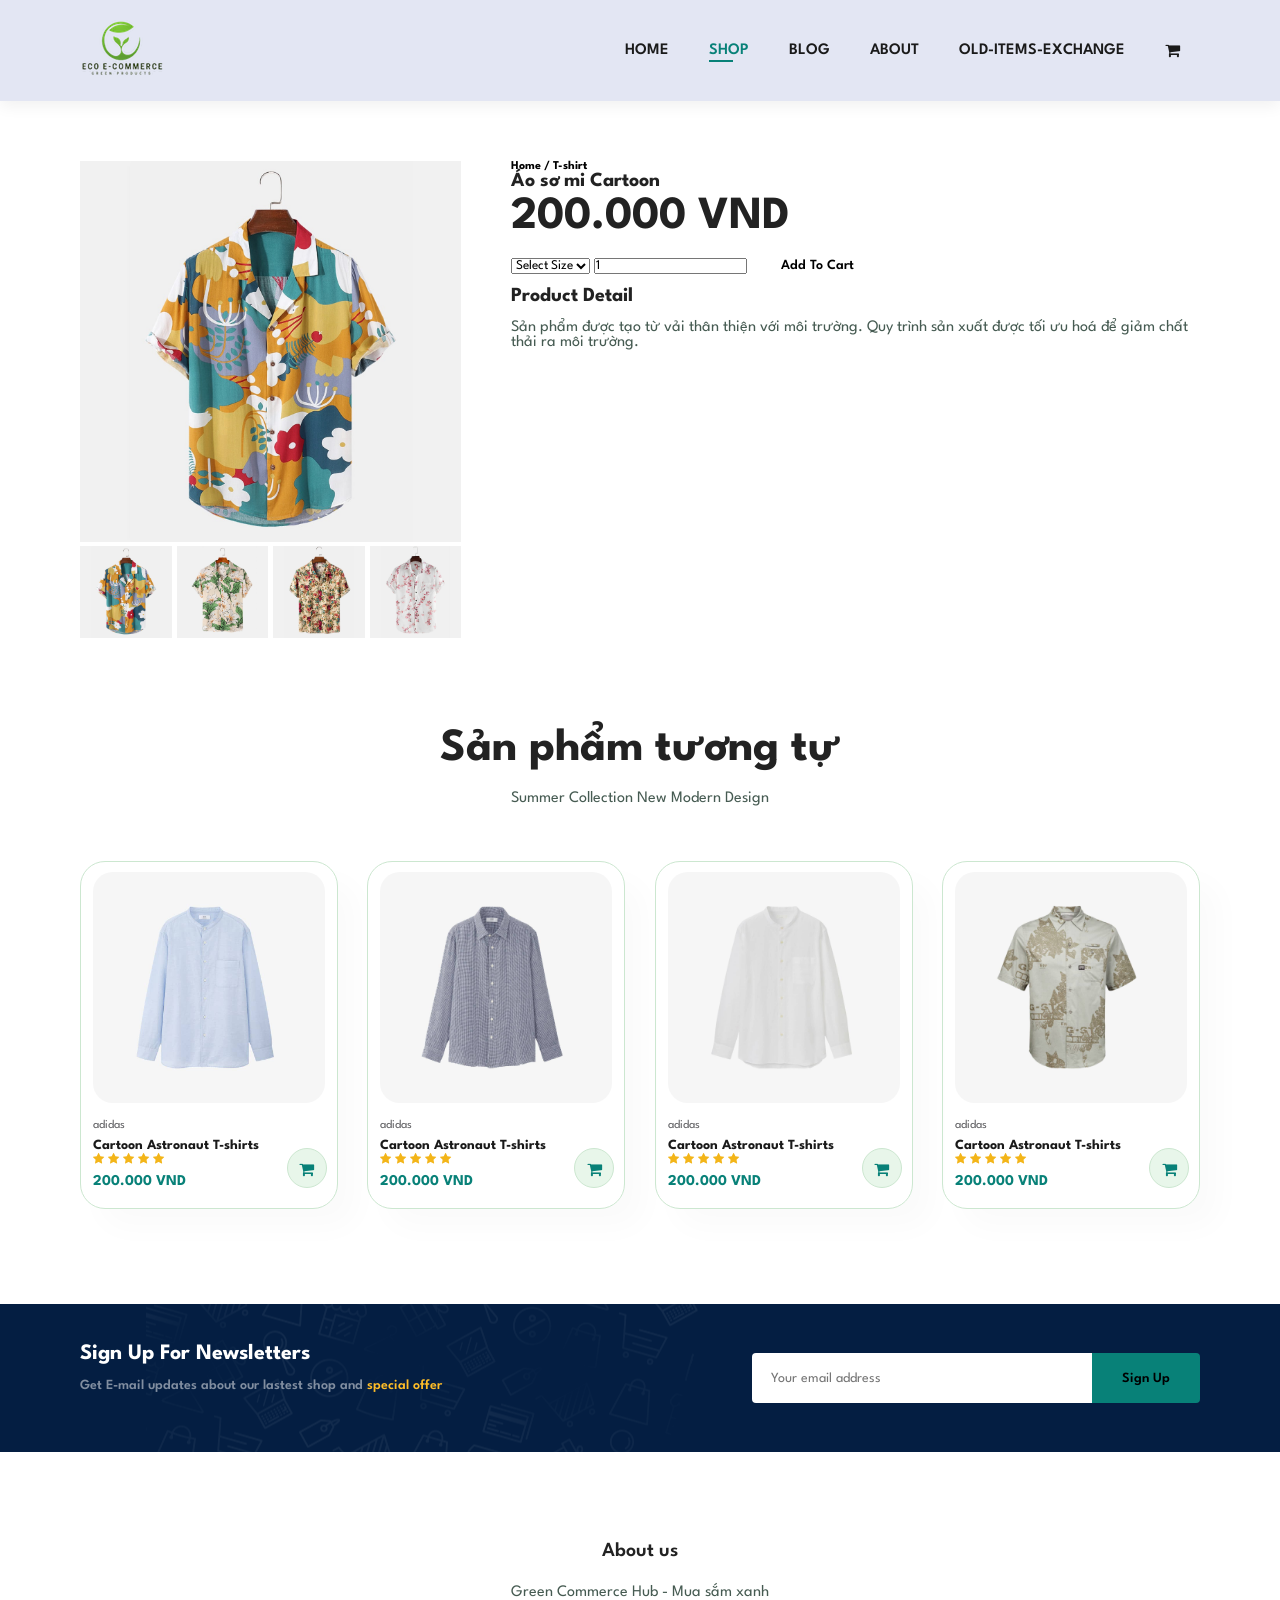
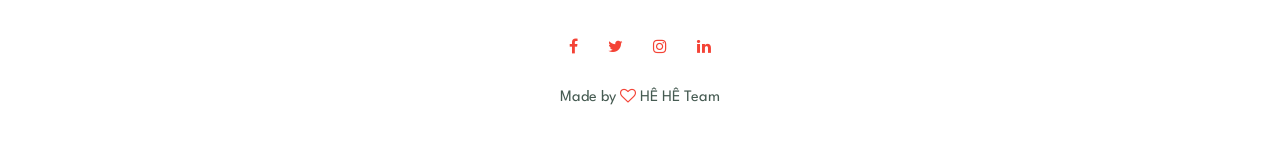
<file: sproduct.html>
<!DOCTYPE html>
<html lang="en">

    <head>
        <meta charset="UTF-8">
        <meta http-equiv="X-UA-Compatible" content="IE=edge">
        <meta name="viewport" content="width=device-width, initial-scale=1.0">
        <title>Tech2etc Ecommerce Tutorial</title>
        <link rel="stylesheet" href="https://cdnjs.cloudflare.com/ajax/libs/font-awesome/4.7.0/css/font-awesome.min.css">
        
        <link rel="stylesheet" href="style.css">
    </head>

<body>
        <section id="header">
            <a href="#"><img src="img/logo.png" class="logo" alt=""></a>
            <div>
                <ul id="navbar">
                    <li><a href="index.html">HOME</a></li>
                    <li><a class="active" href="shop.html">SHOP</a></li>
                    <li><a href="blog.html">BLOG</a></li>
                    <li><a href="about.html">ABOUT</a></li>
                    <li><a href="contact.html">OLD-ITEMS-EXCHANGE</a></li>
                    <li><a href="cart.html"><i class="fa fa-shopping-cart"></i></a></li>
                </ul>
            </div>
        </section>

        <script src="script.js"></script>
    
    <section id="prodetails" class="section-p1">
        <div class="single-pro-image">
            <img src="img/products/f1.jpg" width="100%" id="MainImg" alt="">
            <div class="small-img-group">
                <div class="small-img-col">
                    <img src="img/products/f1.jpg" width="100%" class="small-img" alt="">
                </div>
                <div class="small-img-col">
                    <img src="img/products/f2.jpg" width="100%" class="small-img" alt="">
                </div>
                <div class="small-img-col">
                    <img src="img/products/f3.jpg" width="100%" class="small-img" alt="">
                </div>
                <div class="small-img-col">
                    <img src="img/products/f4.jpg" width="100%" class="small-img" alt="">
                </div>
            </div>
        </div>
        <div></div>
        <div class="single-pro-detail">
            <h6>Home / T-shirt</h6>
            <h4>Áo sơ mi Cartoon</h4>
            <h2>200.000 VND</h2>
            <select>
                <option>Select Size</option>
                <option>XL</option>
                <option>XXL</option>
                <option>Large Size</option>
                <option>Large</option>
                <option>Small</option>
            </select>
            <input type="number" value="1">
            <button class="normal">Add To Cart</button>
            <h4>Product Detail</h4>
            <p>Sản phẩm được tạo từ vải thân thiện với môi trường.
                Quy trình sản xuất được tối ưu hoá để giảm chất thải ra môi trường.
            </p>
        </div>
    </section>
    
    <section id="products1" class="section-p1">
        <h2>Sản phẩm tương tự</h2>
        <p>Summer Collection New Modern Design</p>
        <div class="pro-container">
            <div class="pro">
                <img src="img/products/n1.jpg" alt="">
                <div class="des">
                    <span>adidas</span>
                    <h5>Cartoon Astronaut T-shirts</h5>
                    <div class="star">
                        <i class="fa fa-star"></i>
                        <i class="fa fa-star"></i>
                        <i class="fa fa-star"></i>
                        <i class="fa fa-star"></i>
                        <i class="fa fa-star"></i>
                    </div>
                    <h4>200.000 VND</h4>
                </div>
                <a href="#"><i class="fa fa-shopping-cart cart"></i></a>
            </div>

            <div class="pro">
                <img src="img/products/n2.jpg" alt="">
                <div class="des">
                    <span>adidas</span>
                    <h5>Cartoon Astronaut T-shirts</h5>
                    <div class="star">
                        <i class="fa fa-star"></i>
                        <i class="fa fa-star"></i>
                        <i class="fa fa-star"></i>
                        <i class="fa fa-star"></i>
                        <i class="fa fa-star"></i>
                    </div>
                    <h4>200.000 VND</h4>
                </div>
                <a href="#"><i class="fa fa-shopping-cart cart"></i></a>
            </div>

            <div class="pro">
                <img src="img/products/n3.jpg" alt="">
                <div class="des">
                    <span>adidas</span>
                    <h5>Cartoon Astronaut T-shirts</h5>
                    <div class="star">
                        <i class="fa fa-star"></i>
                        <i class="fa fa-star"></i>
                        <i class="fa fa-star"></i>
                        <i class="fa fa-star"></i>
                        <i class="fa fa-star"></i>
                    </div>
                    <h4>200.000 VND</h4>
                </div>
                <a href="#"><i class="fa fa-shopping-cart cart"></i></a>
            </div>

            <div class="pro">
                <img src="img/products/n4.jpg" alt="">
                <div class="des">
                    <span>adidas</span>
                    <h5>Cartoon Astronaut T-shirts</h5>
                    <div class="star">
                        <i class="fa fa-star"></i>
                        <i class="fa fa-star"></i>
                        <i class="fa fa-star"></i>
                        <i class="fa fa-star"></i>
                        <i class="fa fa-star"></i>
                    </div>
                    <h4>200.000 VND</h4>
                </div>
                <a href="#"><i class="fa fa-shopping-cart cart"></i></a>
            </div>

            
        </div>
    </section>
    

    <section id="newsletter" class="section-p1 section-m1">
        <div class="newstext">
            <h4>Sign Up For Newsletters</h4>
            <p>Get E-mail updates about our lastest shop and <span>special offer</span> </p>
        </div>
        <div class="form">
            <input type="text" placeholder="Your email address">
            <button class="normal">Sign Up</button>
        </div>
    </section>

    <section class="footer">
        <h4>About us</h4>
        <p>Green Commerce Hub - Mua sắm xanh</p>
        <div class="icons">
            <i class="fa fa-facebook"></i>
            <i class="fa fa-twitter"></i>
            <i class="fa fa-instagram"></i>
            <i class="fa fa-linkedin"></i>

        </div>
        <p>Made by <i class="fa fa-heart-o"></i> HÊ HÊ Team</p>
    </section>
    <script>
        var MainImg = document.getElementById("MainImg");
        var smallimg = document.getElementsByClassName("small-img");

        smallimg[0].onclick = function(){
            MainImg.src = smallimg[0].src;
        }
        smallimg[1].onclick = function(){
            MainImg.src = smallimg[1].src;
        }
        smallimg[2].onclick = function(){
            MainImg.src = smallimg[2].src;
        }
        smallimg[3].onclick = function(){
            MainImg.src = smallimg[3].src;
        }
    </script>

</body>

</html>
</file>
<file: style.css>
@import url("https://fonts.googleapis.com/css2?family=Spartan:wght@100;200;300;400;500;600;700;800;900&display=swap");
* {
  margin: 0;
  padding: 0;
  box-sizing: border-box;
  font-family: "Spartan", sans-serif;
}

html {
  scroll-behavior: smooth;
}

/* Global Styles */

h1 {
  font-size: 50px;
  line-height: 64px;
  color: #222;
}

h2 {
  font-size: 46px;
  line-height: 54px;
  color: #222;
}

h4 {
  font-size: 20px;
  color: #222;
}

h6 {
  font-weight: 700;
  font-size: 12px;
}

p {
  font-size: 16px;
  color: #465b52;
  margin: 15px 0 20px 0;
}

.section-p1 {
  padding: 40px 80px;
}

.section-m1 {
  margin: 40px 0;
}

button.normal{
  font-size: 14px;
  font-weight: 600;
  padding: 15px 30px;
  color: #000;
  background-color: #fff;
  border-radius: 4px;
  cursor: pointer;
  border: none;
  outline: none;
  transition: 0.2s;
}

button.white{
  font-size: 13px;
  font-weight: 600;
  padding: 11px 18px;
  color: #fff;
  background-color: transparent;
  cursor: pointer;
  border: 1px solid #fff;
  outline: none;
  transition: 0.2s;
}

body {
  width: 100%;
}
#header{
  display: flex;
  align-items: center;
  justify-content: space-between;
  padding: 20px 80px;
  background: #e3e6f3;
  box-shadow: 0 5px 15px rgba(0,0,0,0.06);
  z-index: 999;
  position: sticky;
  top: 0;
  left: 0;
}

#navbar{
  display: flex;
  align-items: center;
  justify-content: center;
}

#navbar li{
  list-style: none;
  padding: 0 20px;
  position: relative;
}

#navbar li a{
  text-decoration: none;
  font-size: 16px;
  font-weight: 600;
  color: #1a1a1a;
  transition: 0.3s ease;
}
#navbar li a:hover,
#navbar li a.active{
  color: #088178;
}
#navbar li a.active::after,
#navbar li a:hover::after{
  content: "";
  width: 30%;
  height: 2px;
  background: #088178;
  position: absolute;
  bottom: -4px;
  left: 20px;
}
#hero{
  height: 90vh;
  width: 100%;
  background-size: cover;
  background-position: top 25% right 0;
  padding: 0 80px;
  display: flex;
  flex-direction: column;
  align-items: flex-start;
  justify-content: center;
}
#hero h4{
  padding-bottom: 15px;

}
#hero h1{
  color: #088178;
}
#hero button{
  background-image: url(img/button.png);
  background-color: transparent;
  color: #088178;
  border: 0;
  padding: 14px 80px 14px 65px;
  background-repeat: no-repeat;
  cursor: pointer;
  font-weight: 700;
  font-size: 15px;
}
#feature{
  display: flex;
  align-items: center;
  justify-content: space-between;
  flex-wrap: wrap;
}

#feature .fe-box{
  width: 180px;
  text-align: center;
  padding: 25px 15px;
  box-shadow: 20px 20px 34px rgba(0,0,0,0.03);
  border: 1px solid #cce7cc;
  border-radius: 4px;
  margin: 15px 0;
}

#feature .fe-box:hover{
  box-shadow: 10px 10px 54px rgba(70,62,221,0.1);
}
#feature .fe-box img{
  width: 100%;
  margin-bottom: 10px;
}

#feature .fe-box h6{
  display: inline-block;
  padding: 9px 8px 6px 8px;
  line-height: 1;
  border-radius: 4px;
  color: #088178;
  background-color: #fddde4;
}

#feature .fe-box:nth-child(2) h6{
  background-color: #cdebbc;

}
#feature .fe-box:nth-child(3) h6{
  background-color: #d1e8f2;
  
}
#feature .fe-box:nth-child(4) h6{
  background-color: #cdd4f8;
  
}
#feature .fe-box:nth-child(5) h6{
  background-color: #f6dbf6;
  
}
#feature .fe-box:nth-child(6) h6{
  background-color: #fff2e5;
  
}

#products1{
  text-align: center;
}

#products1 .pro-container{
  display: flex;
  justify-content: space-between;
  padding-top: 20px ;
  flex-wrap: wrap;
}

#products1 .pro{
  width: 23%;
  min-width: 250px;
  padding: 10px 12px;
  border: 1px solid #cce7d0;
  border-radius: 25px;
  cursor: pointer;
  box-shadow: 20px 20px 30px rgba(0,  0, 0, 0.02);
  margin: 15px 0;
  transition: 0.2s ease;
  position: relative;
}
#products1 .pro img{
  width: 100%;
  border-radius: 20px;

}
#products1 .pro:hover{
  box-shadow: 20px 20px 30px rgba(0, 0, 0, 0.06);
}

#products1 .pro .des{
  text-align: start;
  padding: 10px 0;
}

#products1 .pro .des span{
  color: #606063;
  font-size: 12px;
}

#products1 .pro .des h5{
  padding-top: 7px;
  color: #1a1a1a;
  font-size: 14px;
}

#products1 .pro .des i{
  font-size: 12px;
  color: rgb(243, 181, 25);
}

#products1 .pro .des h4{
  padding-top: 7px;
  font-size: 15px;
  font-weight: 700;
  color: #088178;
}
#products1 .pro .cart{
  width: 40px;
  height: 40px;
  line-height: 40px;
  border-radius: 50px;
  background-color: #e8f6ea;
  font-weight: 500;
  color: #088178;
  border: 1px solid #cce7d0;
  position: absolute;
  bottom: 20px;
  right: 10px;
}

#banner{
  display: flex;
  flex-direction: column;
  justify-content: center;
  align-items: center;
  text-align: center;
  background-image: url("img/banner/b2.jpg");
  width: 100%;
  height: 40vh;
  background-size: cover;
  background-position: center;
} 

#banner h4{
  color: #fff;
  font-size: 16px;
}

#banner h2 {
  color: #fff;
  font-size: 30px;
  padding: 10px 0;
}

#banner h2 span{
  color: #ef3636;
}

#banner button:hover{
  background: #088178;
  color: #fff;
}

#sm-banner .banner-box{
  display: flex;
  flex-direction: column;
  justify-content: center;
  align-items: center;
  text-align: center;
  background-image: url("img/banner/b17.jpg");
  min-width: 580px;
  height: 40vh;
  background-size: cover;
  background-position: center;
}



#sm-banner{
  display: flex;
  justify-content: space-between;
  flex-wrap: wrap;
}

#sm-banner .banner-box{
  display: flex;
  flex-direction: column;
  justify-content: center;
  align-items: flex-start;
  background-image: url("img/banner/b17.jpg");
  min-width: 580px;
  height: 40vh;
  background-size: cover;
  background-position: center;
  padding: 30px;
}

#sm-banner .banner-box2{
  background-image: url("img/banner/b10.jpg");
}

#sm-banner h4{
  color: #fff;
  font-size: 20px;
  font-weight: 300;
}

#sm-banner h2{
  color: #fff;
  font-size: 28px;
  font-weight: 800;
}

#sm-banner span{
  color: #fff;
  font-size: 14px;
  font-weight: 500;
  padding-bottom: 15px;
}

#sm-banner .banner-box:hover button{
  background: #088178;
  border: 1px solid #088178;
}

#banner3{
  display: flex;
  justify-content: space-between;
  flex-wrap: wrap;
  padding: 0 80px;
}

#banner3 .banner-box{
  display: flex;
  flex-direction: column;
  justify-content: center;
  align-items: flex-start;
  background-image: url("img/banner/b7.jpg");
  min-width: 30%;
  height: 30vh;
  background-size: cover;
  background-position: center;
  padding: 20px;
  margin-bottom: 20px;
}
#banner3 .banner-box2{
background-image: url(img/banner/b4.jpg);
}
#banner3 .banner-box3{
  background-image: url(img/banner/b18.jpg);
}

#banner3 h2{
  color: #fff;
  font-weight: 900;
  font-size: 22px;
}

#banner3 h3{
  color: #ec544e;
  font-weight: 800;
  font-size: 15px;
}

#newsletter{
  display: flex;
  justify-content: space-between;
  flex-wrap: wrap;
  align-items: center;
  background-image: url("img/banner/b14.png");
  background-repeat: no-repeat;
  background-position: 20% 30%;
  background-color: #041e42;
}

#newsletter h4{
  font-size: 22px;
  font-weight: 700;
  color: #fff;
}

#newsletter p{
  font-size: 14px;
  font-weight: 600;
  color: #818ea0;
}

#newsletter p span{
  color: #ffbd27;
}

#newsletter .form{
  display: flex;
  width: 40%;

}

#newsletter input{
  height: 3.125rem;
  padding: 0 1.25em;
  font-size: 14px;
  width: 100%;
  border: 1px solid transparent;
  border-radius: 4px;
  outline: none;
  border-top-right-radius: 0;
  border-bottom-right-radius: 0;
}

#newsletter button{
  background-color: #088178;
  columns: #fff;
  white-space: nowrap;
  border-top-left-radius: 0;
  border-bottom-left-radius: 0;
}

.footer{
  width: 100%;
  text-align: center;
  padding: 30px 0;
}

.footer h4{
  margin-bottom: 25px;
  margin-top: 20px;
  font-weight: 600;
}
.icons .fa{
  color: #f44336;
  margin: 0 13px;
  cursor: pointer;
  padding: 18px 0;
}
.fa-heart-o{
  color: #f44336;
}


/* Shop Page */
#page-header{
  background-image: url("img/banner/b1.jpg");
  width:100%;
  height: 40vh;
  background-size: cover;
  display: flex;
  justify-content: center;
  text-align: center;
  flex-direction: column;
  padding: 14px;

}
#page-header h2,
#page-header p{
  color: #fff;
}

#pagination{
  text-align: center;

}

#pagination a{
  text-decoration: none;
  background-color: #088178;
  padding: 15px 20px;
  border-radius: 4px;
  color: #fff;
  font-weight: 600;
}
#pagination a i{
  font-size: 16px;
  font-weight: 600;
}

/*single product*/
#prodetails{
  display: flex;
  margin-top: 20px;

}
#prodetails .single-pro-details{
  width: 50%;
  padding-top: 30px;

}

#prodetails .single-pro-details h4{
  padding: 40px 0 20px 0;

}
#prodetails .single-pro-details h2{
  font-size: 26px;

}
#prodetails .single-pro-details select{
  display: block;
  padding: 5px 10px;
  margin-bottom: 10px;

}
#prodetails .single-pro-details input{
  width: 50px;
  height: 47px;
  padding-left: 10px;
  font-size: 16px;
  margin-right: 10px;

}


#prodetails .single-pro-image{
  width: 40%;
  margin-right: 50px;

}

#prodetails .single-pro-details button{
  background: #088178;
  color: #fff;

}

#prodetails .single-pro-details span{
  line-height: 25px;

}

#prodetails .single-pro-details input:focus{
  outline: none;
}
.small-img-group{
  display: flex;
  justify-content: space-between;
}

.small-img-col{
  flex-basis: 24%;
  cursor: pointer;
}

/* Blog Page*/
#page-header.blog-header{
  background-image: url(img/banner/b19.jpg);
}

#blog{
  padding: 150px 150px 0 150px;

}
#blog .blog-box{
  display: flex;
  align-items: center;
  width: 100%;
  position: relative;
  padding-bottom: 90px;
}
#blog .blog-img{
  width: 50%;
  margin-right: 40px;
}
#blog img{
  width: 100%;
  height: 300px;
  object-fit: cover;
}

#blog .blog-details{
  width: 50%;
}
#blog .blog-details a{
  text-decoration: none;
  font-size: 11px;
  color: #000;
  font-weight: 700;
  position: relative;
  transition: 0.3s;
}
#blog .blog-details a::after{
  content: "";
  width: 50px;
  height: 1px;
  background-color: #000;
  position: absolute;
  top: 4px;
  right: -60px;
}
#blog .blog-details a:hover{
  color: #088178;
}
#blog .blog-details a:hover:aftef{
  background-color: #088178;
}
#blog .blog-box h1{
  position: absolute;
  top: -40px;
  left: 0;
  font-size: 70px;
  font-weight: 700;
  color: #c9cbec;
  z-index: -9;
}

/*about*/
#page-header.about-header{
  background-image: url("img/about/banner.png");
}

#about-head{
  display: flex;
  align-items: center;
}

#about-head img{
  width: 50%;
  height: auto;
}
#about-head div{
  padding-left: 40px;
}

/* Contact page */
#contact-details {
  display: flex;
  align-items: center;
  justify-content: space-between;
}

#contact-details .details{
  width: 40%;
}

#contact-details .details span,
#form-details form span{
  font-size: 12px;
}

#contact-details .details h2,
#form-details form span{
  font-size: 26px;
  line-height: 35px;
  padding: 20px 0;
}

#contact-details .details h3{
  font-size: 16px;
  padding-bottom: 15px;
}

#contact-details .details li{
  list-style: none;
  display: flex;
  padding: 10px 0;
}
#contact-details .details li{
  font-size: 14px;
  padding-right: 22px;
}
#contact-details .details li p{
  margin: 0;
  font-size: 14px;
}

#contact-details .map{
  width: 55%;
  height: 400px;

}
#contact-details .map iframe{
  width: 100%;
  height: 100%;

}
#form-details{
  display: flex;
  justify-content: space-between;
  margin: 30px;
  padding: 80px;
  border: 1px solid #e1e1e1;
}

#form-details form{
  width: 65%;
  display: flex;
  flex-direction: column;
  align-items: flex-start;
}

#form-details form input,
#form-details form textarea{
  width: 100%;
  padding: 12px 15px;
  outline: none;
  margin-bottom: 20px;
  border: 1px solid #e1e1e1
}

#form-details form button{
  background-color: #088178;
  color: #fff;
}

/*cart page*/
#cart table{
  width: 100%;
  border-collapse: collapse;
  table-layout: fixed;
  white-space: nowrap;
}
#cart table img{
  width: 70px;

}
#cart table td:nth-child(1){
  width: 100px;
  text-align: center;
}

#cart table td:nth-child(2){
  width: 150px;
  text-align: center;
}
#cart table td:nth-child(3){
  width: 250px;
  text-align: center;
}
#cart table td:nth-child(4),
#cart table td:nth-child(5),
#cart table td:nth-child(6){
  width: 150px;
  text-align: center;
}

#cart table td:nth-child(5) input{
  width: 70px;
  pad: 10px 5px 10px 15px;
}

#cart table thead{
  border: 1px solid #e2e9e1;
  border-left: none;
  border-right: none;
}

#cart table thead td{
  font-weight: 700;
  text-transform: uppercase;
  font-size: 13px;
  padding: 18px 0 ;
}

#cart table tbody tr td
{
  padding-top: 15px;
}

#cart table tbody tr td{
  font-size: 13px;
}

#cart-add{
  display: flex;
  flex-wrap: wrap;
  justify-content: space-between;
}

#coupon{
  width: 50%;
  margin-bottom: 30px;
}

#coupon h3{
  padding-bottom: 15px;
}
#coupon input{
  padding: 10px 20px;
  outline: none;
  width: 60%;
  margin-right: 10px;
  border: 1px solid #e2e9e1;
}

#coupon button,
#subtotal button{
  background-color: #088178;
  columns: #fff;
  padding: 12px 20px;
}

#subtotal{
  width: 50%;
  margin-bottom: 30px;
  border: 1px solid #e2e9e1;
  padding: 30px;
}

#subtotal table{
  border-collapse: collapse;
  width: 100%;
  margin-bottom: 20px;
}
#subtotal table td{
  width: 50%;
  border: 1px solid #e2e9e1;
  padding: 10px;
  font-size: 13px;
}
</file>
